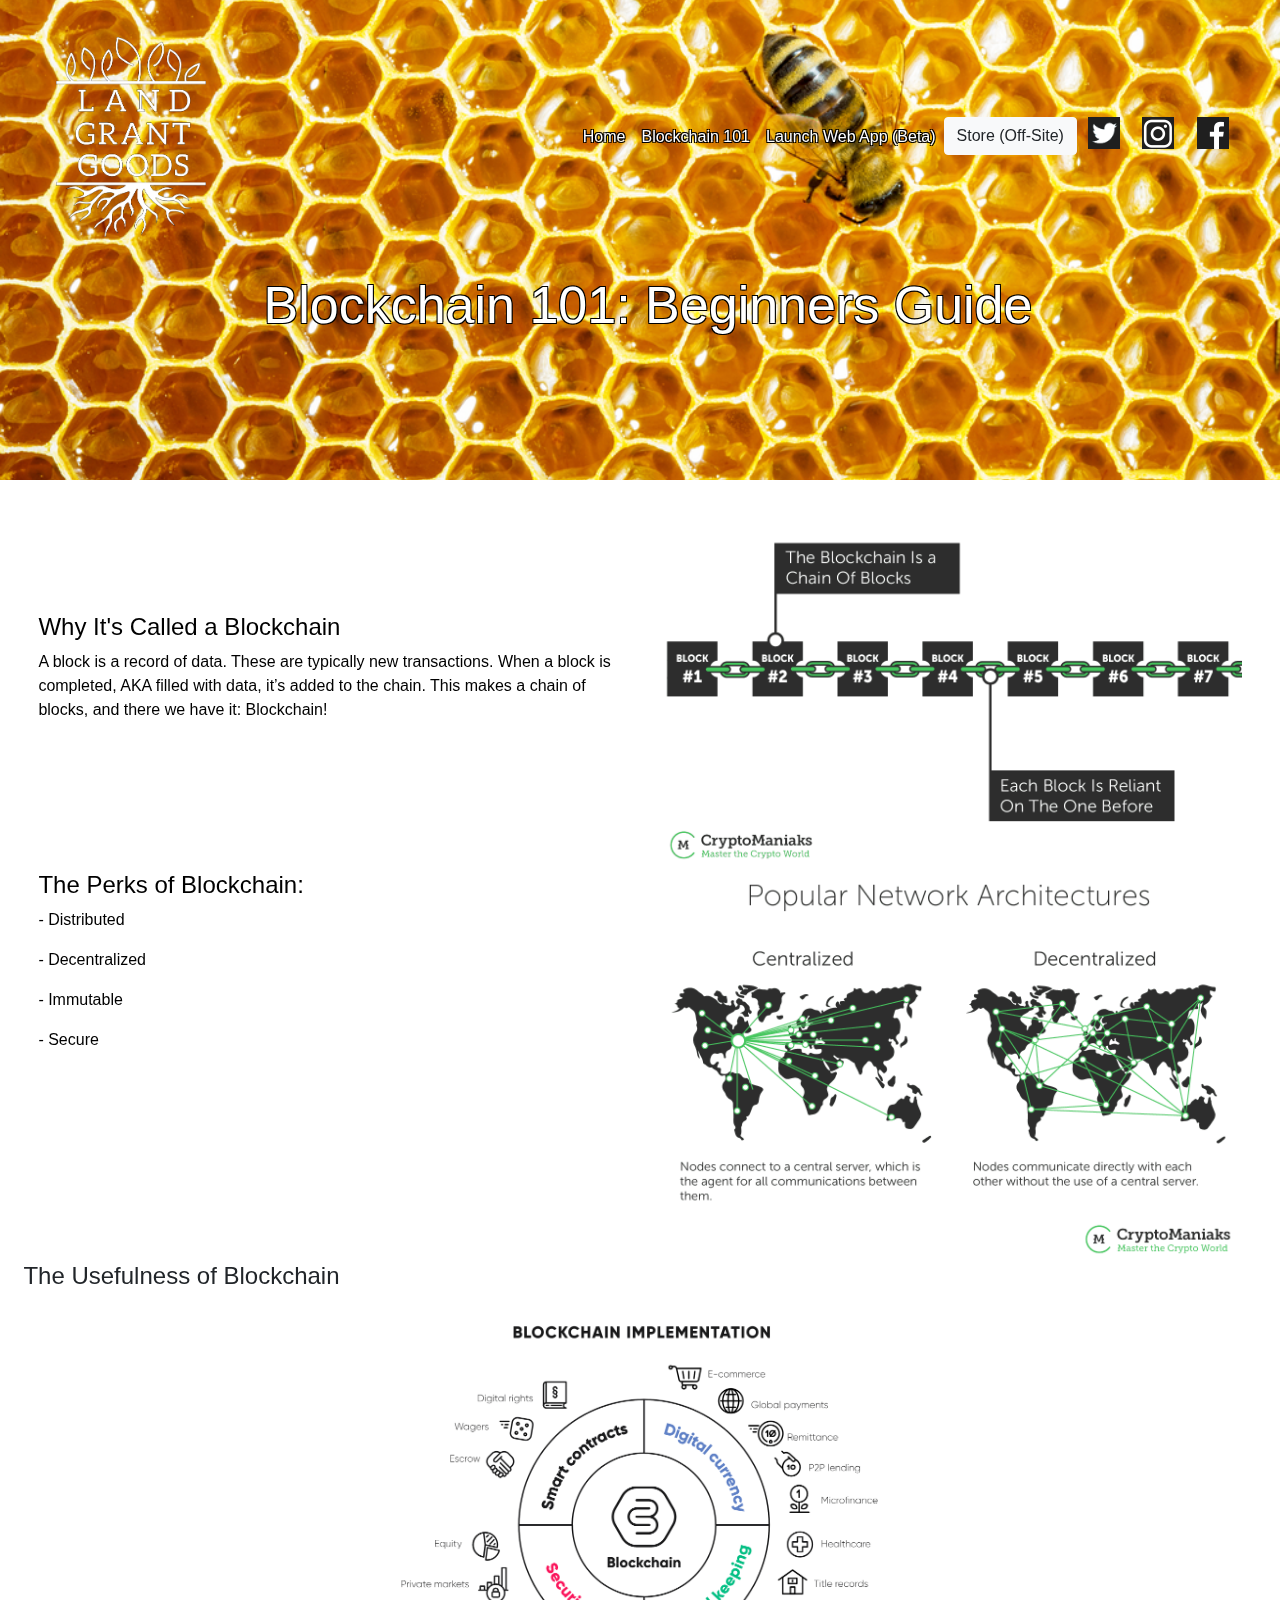
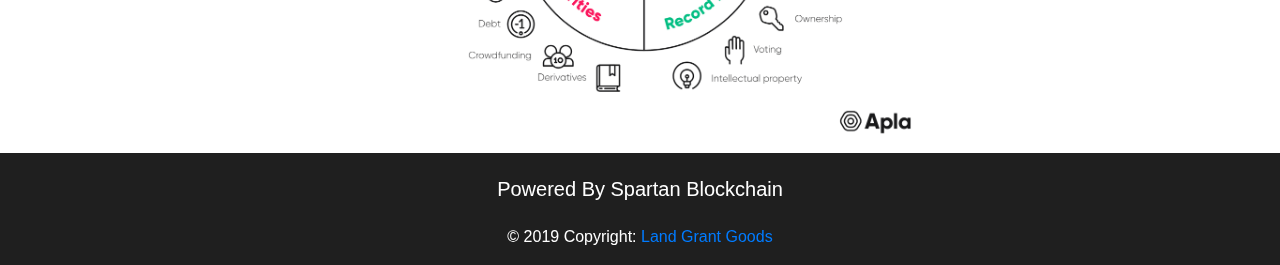
<file: blockchain101.html>
<!---AS.03--->

<!DOCTYPE html>
<html>
	<head>

		<meta charset="utf-8">
		<meta name="viewport" content="width=device-width, initial-scale=1, shrink-to-fit=no">
		<link rel="stylesheet" href="https://stackpath.bootstrapcdn.com/bootstrap/4.3.1/css/bootstrap.min.css" integrity="sha384-ggOyR0iXCbMQv3Xipma34MD+dH/1fQ784/j6cY/iJTQUOhcWr7x9JvoRxT2MZw1T" crossorigin="anonymous">
		
		<link rel="stylesheet" type="text/css" href="css/index.css">
		
		<title>Land Grant Foods Honey Jar Access</title>

	</head>
	
	<body>

		<div class="parallax-window nav-bar-additional" data-parallax="scroll" data-image-src="images/blockchain101/top-page-mockup/honey_comb.jpg">
				
				<nav class="navbar navbar-dark navbar-expand-lg navbar-transparent">
				 	<a class="navbar-brand" href="#">
				 		<!--- proper ratio for logo is 757 width 1005 height no unit. Nav bar logo --->
				   		<img href="index.html" src="images/logo.png" class="lgg-logo">
				 	</a>

				 	<!--- This button appears when the page goes to mobile or mid-tablet sizes. Condenses navbar. --->
					<button class="navbar-toggler" type="button" data-toggle="collapse" data-target="#navbarNavAltMarkup" aria-controls="navbarNavAltMarkup" aria-expanded="false" aria-label="Toggle navigation">
    				<span class="navbar-toggler-icon"></span>
  					</button>

					<div class="collapse navbar-collapse justify-content-end" id="navbarNavAltMarkup">
					<div class="navbar-nav">
						<!--- This  handles the links on the nav bar --->
					  <a class="nav-item nav-link active outlined-text" href="index.html">Home <span class="sr-only">(current)</span></a>
					  <a class="nav-item nav-link active outlined-text" href="blockchain101.html">Blockchain 101</a>
					  <a class="nav-item nav-link active outlined-text" href="http://localhost:4200/" target="_blank">Launch Web App (Beta)</a>
						<div id="header_button"> <button onclick="location.href='https://www.landgrantgoods.com/'" type="button" class="btn btn-light">Store (Off-Site)</button> </div>
						<!--- Need a transparent white icon: <a href="#"><img class="icon-format" src="images/mail_icon.png"></a> --->
						<!-- the style on these makes the backgrounds the LGG grey on their og site --->
					    <a href="https://twitter.com/landgrantgoods" class="d-lg-block"><img class="icon-format" style="background-color: rgb(31,31,31);" src="images/twitter_icon_resize.png"></a>
					    <a href="https://www.instagram.com/landgrantgoods/" class="d-lg-block"><img class="icon-format" style="background-color: rgb(31,31,31);" src="images/ig_logo.png"></a>
					    <a href="https://www.facebook.com/landgrantgoods/" class="d-lg-block"><img class="icon-format" style="background-color: rgb(31,31,31);" src="images/facebook_logo.png"></a>

					</div>
			<!-- This  div is for <div class="collapse navbar-collapse justify-content-end" id="navbarNavAltMarkup">, and the div above is for the div above that --->
					</div>
				</nav>

			<div class="container-fluid">
				<div class="row justify-content-center" style="padding-top: 1.5rem;">
					<div class="col-lg-2 col-md-3"> </div>
					<div class="col-lg-8 col-md-6 white-font outlined-text" style="text-align: center"><h1 class="parallax-title"> Blockchain 101: Beginners Guide </h1></div>
					<div class="col-lg-2 col-md-3"> </div>
				</div>
			</div>
		<!-- End of first parallax --->	


	<!--- Blockchain Information Starts Here --->

			</div>

		<div class="container-fluid blockchain101-body white-background">
			<div class="row" style="padding: 3rem, 3rem, 3rem, 3rem;">
				<div class="col-lg-6 col-md-6 black-font center-vertical" style="text-align: left;">

						<!-- This allows the object to be centered next to the image, but still have indiv lines (Alpha usage) --->
						<div class="container-fluid white-background">
							<div class="row">
								<h4>Why It's Called a Blockchain</h4> 
								<p>A block is a record of data. These are typically new transactions. When a block is completed, AKA filled with data, it’s added to the chain. This makes a chain of blocks, and there we have it: Blockchain!</p>
							</div>
						</div>

				</div>

				<div class="col-lg-6 col-md-6 black-font" style="text-align: left;">
					<img class="img-fluid" src="images/blockchain101/chain_of_blocks.png">
				</div>
			</div>

			<!-- Next Row 2-->
			<div class="row" style="padding: 3rem, 3rem, 3rem, 3rem;">
				<div class="col-lg-6 col-md-6 black-font" style="text-align: left;">

								<h4>The Perks of Blockchain:</h4> 
								<p>-  Distributed</p>
								<p>-  Decentralized</p>
								<p>-  Immutable</p>
								<p>-  Secure</p>


				</div>

				<div class="col-lg-6 col-md-6 black-font" style="text-align: left;">
					<img class="img-fluid" src="images/blockchain101/centralized_vs_decentralized.png">
				</div>
			</div>

			<!-- Next Row 3-->
			<div class="row" style="padding: 3rem, 3rem, 3rem, 3rem;">
				<div class="" style="text-align: left;">

						<!-- This allows the object to be centered next to the image, but still have indiv lines --->
					<div class="container-fluid white-background">
						<div class="row">
							<h4>The Usefulness of Blockchain</h4> 
						</div>
						<div class="row justify-content-center">
							<div class="col-lg-6 col-md-6 black-font" style="text-align: left;">
								<img class="img-fluid" src="images/blockchain101/blockchain_use_cases.png">
							</div>
						</div>
					</div>
				</div>



							
			</div>

			</div>

	<!-- Footer -->
	<footer class="page-footer custom-footer font-small blue pt-4">
	    <!-- Footer Links -->
	    <div class="container-fluid text-center text-md-left">
	      <!-- Grid row -->
	      <div class="row justify-content-center">
	        <!-- Grid column -->
	        <div class="">
	          <!-- Content -->
	          <a href="https://spartanblockchain.org" style="color: white"><h5 class="">Powered By Spartan Blockchain</h5></a>
	        </div>
	        <!-- Grid column -->
	        <hr class="clearfix w-100 d-md-none pb-3">
	      </div>
	      <!-- Grid row -->
	    </div>
	    <!-- Footer Links -->

	    <!-- Copyright -->
	    <div class="footer-copyright text-center py-3 white-font">© 2019 Copyright:
	      <a href="https://www.landgrantgoods.com/"> Land Grant Goods </a>
	    </div>
	    <!-- Copyright -->

	</footer>
	 <!-- Footer -->
	<script src="https://ajax.googleapis.com/ajax/libs/jquery/1.11.0/jquery.min.js"></script>
	<script src="js/parallax.js"></script>

	<script src="https://code.jquery.com/jquery-3.3.1.slim.min.js" integrity="sha384-q8i/X+965DzO0rT7abK41JStQIAqVgRVzpbzo5smXKp4YfRvH+8abtTE1Pi6jizo" crossorigin="anonymous"></script>
	<script src="https://cdnjs.cloudflare.com/ajax/libs/popper.js/1.14.7/umd/popper.min.js" integrity="sha384-UO2eT0CpHqdSJQ6hJty5KVphtPhzWj9WO1clHTMGa3JDZwrnQq4sF86dIHNDz0W1" crossorigin="anonymous"></script>
	<script src="https://stackpath.bootstrapcdn.com/bootstrap/4.3.1/js/bootstrap.min.js" integrity="sha384-JjSmVgyd0p3pXB1rRibZUAYoIIy6OrQ6VrjIEaFf/nJGzIxFDsf4x0xIM+B07jRM" crossorigin="anonymous"></script>
	
	<!--- Script for QR Code --->
	<script type="text/javascript">
		function openQRCamera(node) {
		  var reader = new FileReader();
		  reader.onload = function() {
		    node.value = "";
		    qrcode.callback = function(res) {
		      if(res instanceof Error) {
		        alert("No QR code found. Please make sure the QR code is within the camera's frame and try again.");
		      } else {
		        node.parentNode.previousElementSibling.value = res;
		      }
		    };
		    qrcode.decode(reader.result);
		  };
		  reader.readAsDataURL(node.files[0]);
		}

		function showQRIntro() {
		  return confirm("Use your camera to take a picture of a QR code.");
		}
	</script>

	</body>
</html>
<!-- <h1 class="removefirstheaderspacing"></h1> -->
</file>
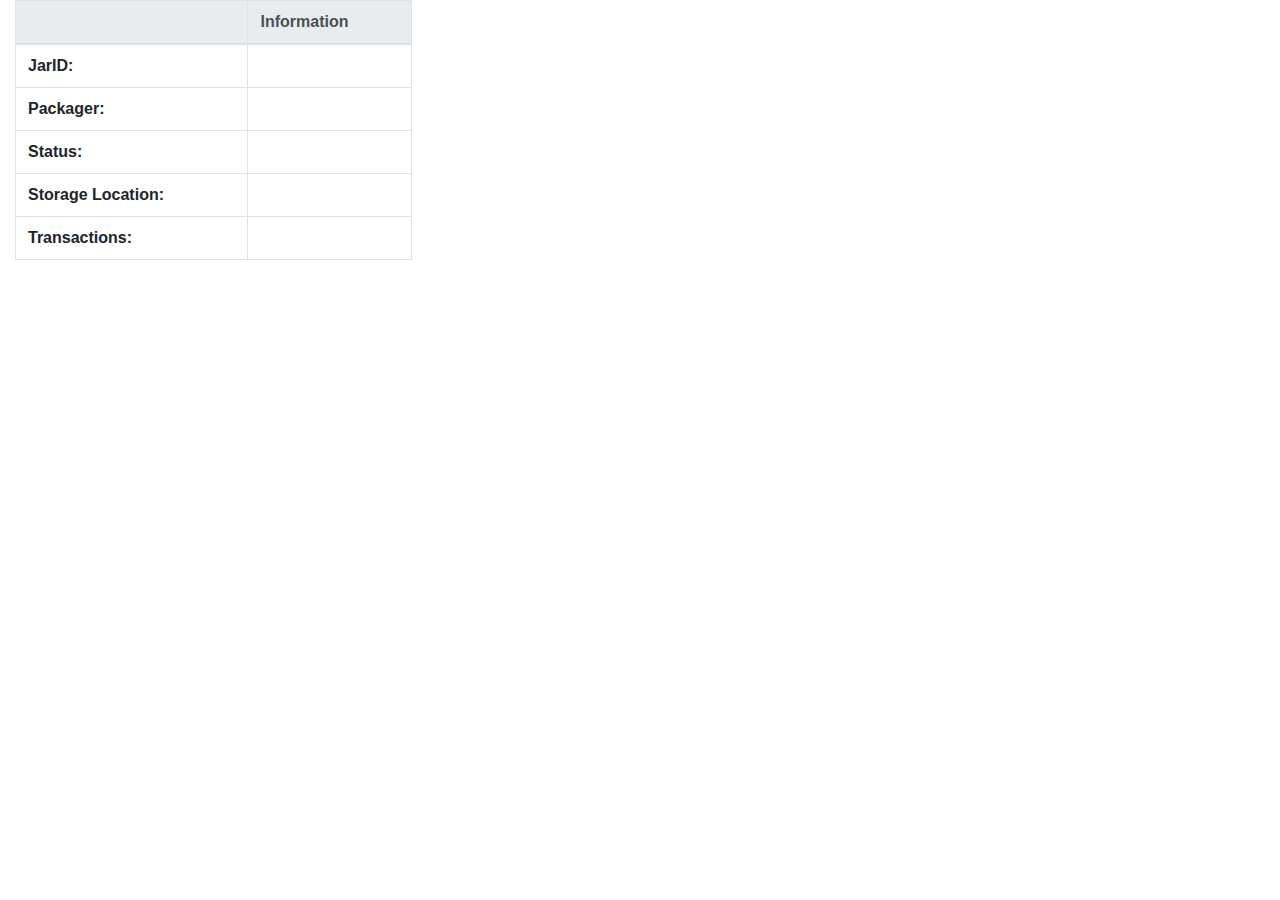
<file: QueryFetching.html>
<Doctpye html>
<html>
	<head>
		<title>Test page for Hyperledger Querying</title>
		<link rel="stylesheet" href="https://stackpath.bootstrapcdn.com/bootstrap/4.3.1/css/bootstrap.min.css" integrity="sha384-ggOyR0iXCbMQv3Xipma34MD+dH/1fQ784/j6cY/iJTQUOhcWr7x9JvoRxT2MZw1T" crossorigin="anonymous">
	</head>

	<body>

<script src="http://ajax.googleapis.com/ajax/libs/jquery/1.9.1/jquery.min.js"></script>
<!-- <script language="JavaScript" type="text/javascript">
	var staticUrl = 'http://localhost:3000/api/org.sbs.supplychain.honeyJar';
	$.getJSON(staticUrl, function(data) {
	console.log("This is an example of a static JSON file being served by a web server.")
	console.log(data[0]);
});
</script> -->
		<!-- <div id="displayed"> </div>
		<script>
			document.getElementById("displayed").innerHTML = responseHTML.innerHTML;
		</script> -->
	<div class="table-responsive col-4">
		<table class="table table-bordered">
			<thead class="thead-light">
			<tr>
				<th scope="col"></th>
				<th scope="col">Information</th>
			</tr>
			</thead>

			<tbody>
			<tr>
				<th scope="row">JarID:</th>
				<td id="jarId"></td>
			</tr>
			<tr>
				<th scope="row">Packager:</th>
				<td id="packager"></td>
			</tr>
			<tr>
				<th scope="row">Status:</th>
				<td id="status"></td>
			</tr>
			<tr>
				<th scope="row">Storage Location:</th>
				<td id="storageLocation"></td>
			</tr>
			<tr>
				<th scope="row">Transactions:</th>
				<td id="transactions"></td>
			</tr>
			</tbody>
		</table>
	</div>


		 <!-- <h1>Honey Jar Data</h1>
		 <div>
		 	<ul style="list-style-type: none;">
		 		<li>
		 			<p>Jar Id:</p>
		 			<p id="jarId"></p>
		 		</li>
		 		<li>
		 			<p>Packager:</p>
		 			<p id="packager"></p>
		 		</li>
		 		<li>
		 			<p>Status:</p>
		 			<p id="status"></p>
		 		</li>
		 		<li>
		 			<p>Storage Location:</p>
		 			<p id="storageLocation"></p>
		 		</li>
		 		<li>
		 			<p>Transactions:</p>
		 			<p id="transactions"></p>
		 		</li>
		 	</ul>
		 </div> -->


		<script>
			// These have the variable values assigned to them
			const jarIDValueDisplay = document.getElementById('jarId');
			const packagerValueDisplay = document.getElementById('packager');
			const statusValueDisplay = document.getElementById('status');
			const storageLocationValueDisplay = document.getElementById('storageLocation');
			const transactionsValueDisplay = document.getElementById('transactions');
  			var url = 'http://localhost:3000/api/org.sbs.supplychain.honeyJar'; // Get 10 random users
			  
			function fixValue(object) {
			  	for (var value in object){
			    	if (object.hasOwnProperty(value)){
			    		return object;
			    	}
			    	}

			    	return "None"
			  }

			fetch(url)
			.then((resp) => resp.json())
			.then(function(data) {
				let consumerData = data[0]; // Pulls first dictionary from list, so uses top result.
				// Pulls all data for variables to be displayed
				var jarId = fixValue(consumerData.jarId);
				var packager = fixValue(consumerData.packager);
				var status = fixValue(consumerData.status);
				var storageLocation = fixValue(consumerData.storageLocation);
				var transactions = fixValue(consumerData.transactions);
				//Undisplayed variables I think are better to display, but the communication has been poor so I don't know.
				// var batch
				// var timeStamp
				// var sourcingLocation
				// var dateTime = info.

				// Populates with data
				jarIDValueDisplay.innerHTML = `${jarId}`;
				packagerValueDisplay.innerHTML = `${packager}`;
				statusValueDisplay.innerHTML = `${status}`;
				storageLocationValueDisplay.innerHTML = `${storageLocation}`;
				transactionsValueDisplay.innerHTML = `${transactions}`;
				})
			.catch(
				function(error) {
			    console.log(error)
			}); 
		</script>
		
	<!-- <h1>Honey Jar Data</h1>
		<ul id="batchData"></ul>

		<script type="text/javascript">

			// URL = http://localhost:3000/api/org.sbs.supplychain.honeyJar/${id}
			  function createNode(element) {
			    return document.createElement(element); // Create the type of element you pass in the parameters: Unnecessary
			  }

			  function append(parent, el) {
			    return parent.appendChild(el); // Append the second parameter(element) to the first one
			  }

			const ul = document.getElementById('batchData');
			var queryURL = 'http://localhost:3000/api/org.sbs.supplychain.honeyJar'

			fetch(queryURL)
			.then((resp) => resp.json()) //sets type/transforms to json
			.then(function(data) {

				// Function maps through id's
				return data.map(function(info) {
					let li = document.createElement('span'); // Makes a list with a span inside

				var jarId = info.jarId;
				var packager = info.packager;
				var status = info.status;
				var storageLocation = info.storageLocation;
				var transactions = info.transactions;
				// Adds the above. variables to the span below
				span.innerHTML = `${jarId} ${packager} ${status} ${storageLocation} ${transactions}`;
				append(ul, li);
				})				
				// var batch
				// var timeStamp
				// var sourcingLocation
				// var dateTime = info.
			})
			.catch(function(error) {
			    console.log(error)
			});

		</script> -->

	</body>


</html>
</file>
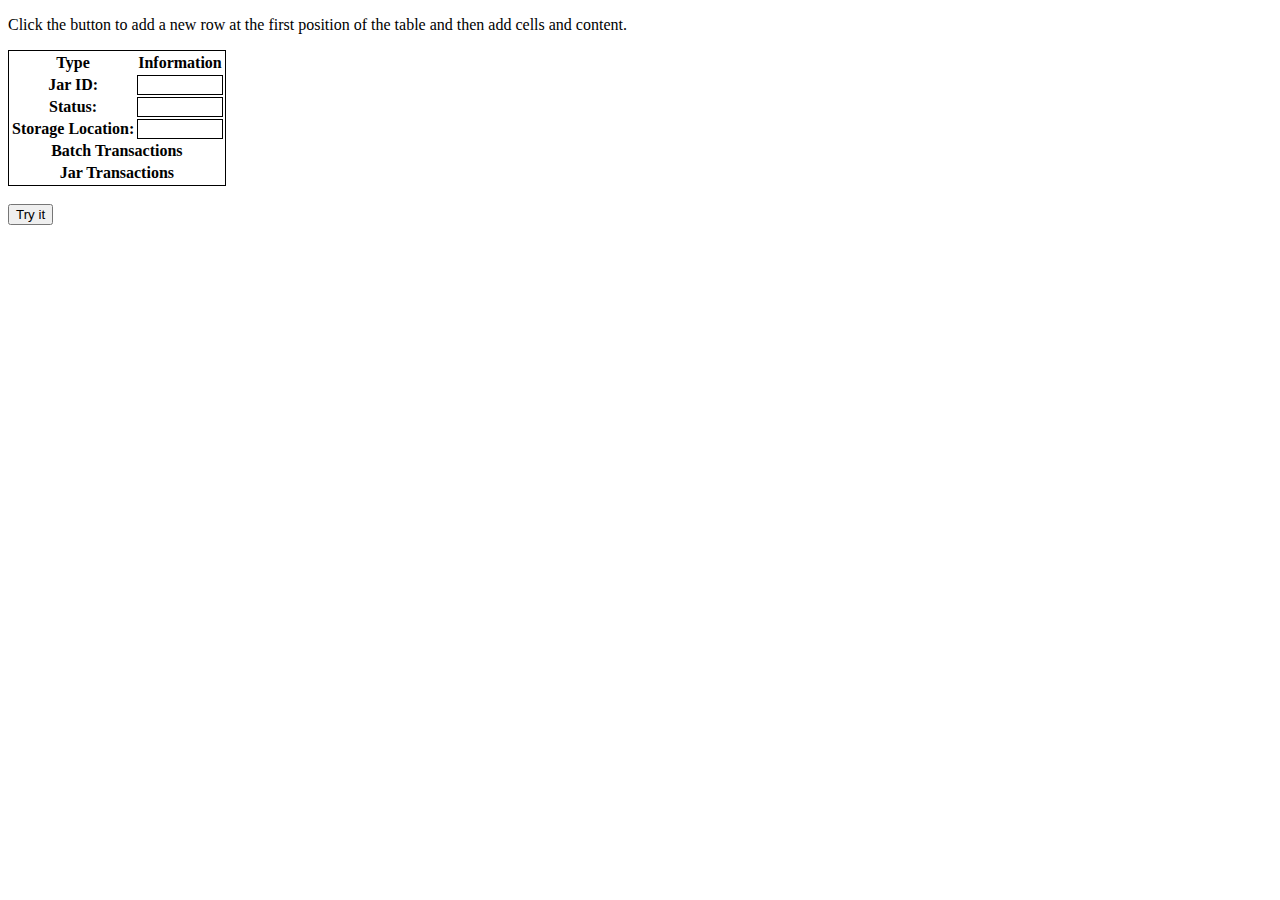
<file: TestingTableLoading.html>
<!DOCTYPE html>
<html>
<head>
<style>
table, td {
  border: 1px solid black;
}
</style>
</head>
<body>

<p>Click the button to add a new row at the first position of the table and then add cells and content.</p>

<table class="table table-bordered" id="dataTable">
								<!--Main-->
								<thead class="thead-light">
								<tr>
									<th scope="col">Type</th>
									<th scope="col">Information</th>
								</tr>
								</thead>

								<tbody>
								<tr>
									<th scope="row">Jar ID:</th>
									<td id="jarIdId"></td>
								</tr>
								<tr>
									<th scope="row">Status:</th>
									<td id="statusId"></td>
								</tr>
								<tr>
									<th scope="row">Storage Location:</th>
									<td id="storageLocationId"></td>
								</tr>

<!--Batch Data-->				<!--Batch Data-->
								<thead class="thead-light">
									<tr>
										<th class="justify-content-center" colspan="2" scope="col">Batch Transactions</th>
									</tr>
								</thead>
								<tbody id=batchBody>
									<!-- Data From Jar related JSON goes here -->
								<tbody>

<!--Jar Data-->					<!-- Jar Data-->
								<thead class="thead-light">
									<tr>
										<th class="justify-content-center" colspan="2" scope="col">Jar Transactions</th>
									</tr>
								</thead>
								<tbody>
									<!-- Data From Jar related JSON goes here.-->
								</tbody>
</table>
<br>

<button onclick="myFunction()">Try it</button>

<script>
function myFunction() {
  var table = document.getElementById("batchBody");
  var row = table.insertRow(0);
  var cell1 = row.insertCell(0);
  cell1.innerHTML = "NEW CELL1";

}
</script>

</body>
</html>
</file>
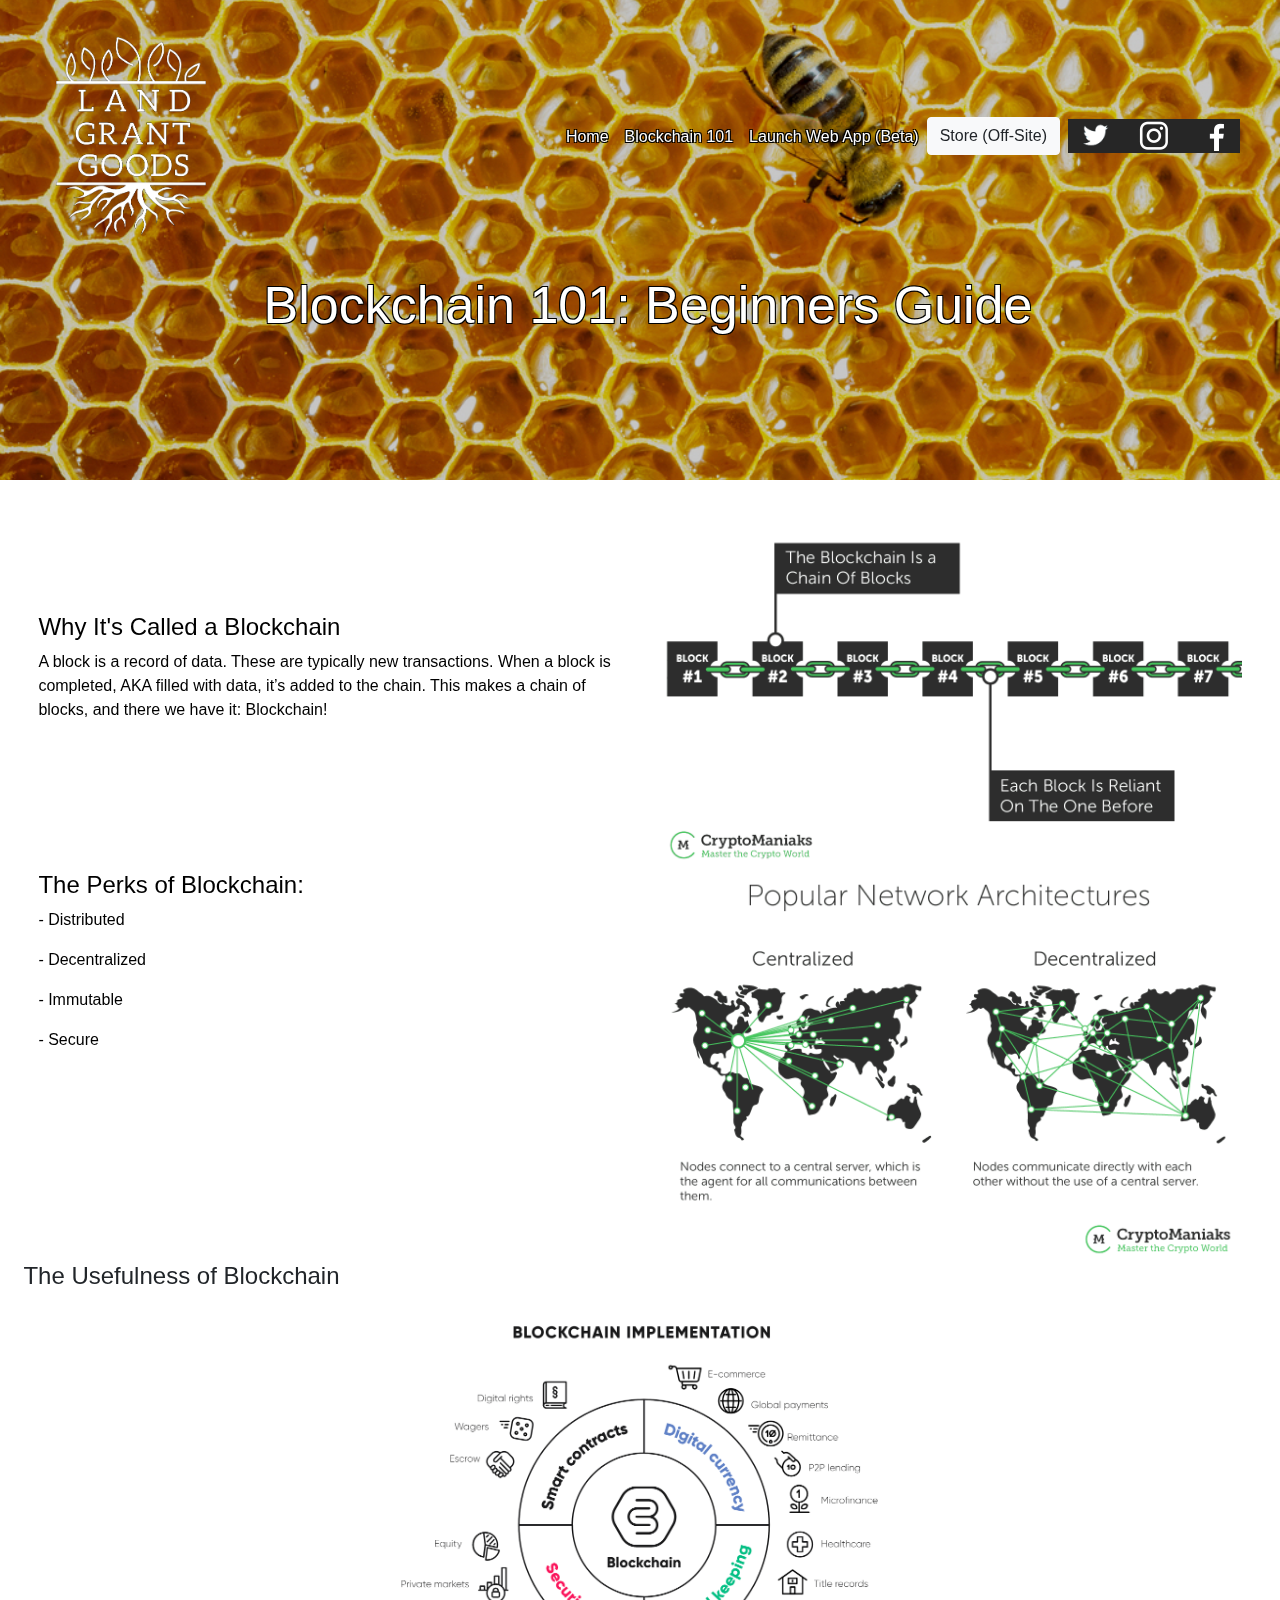
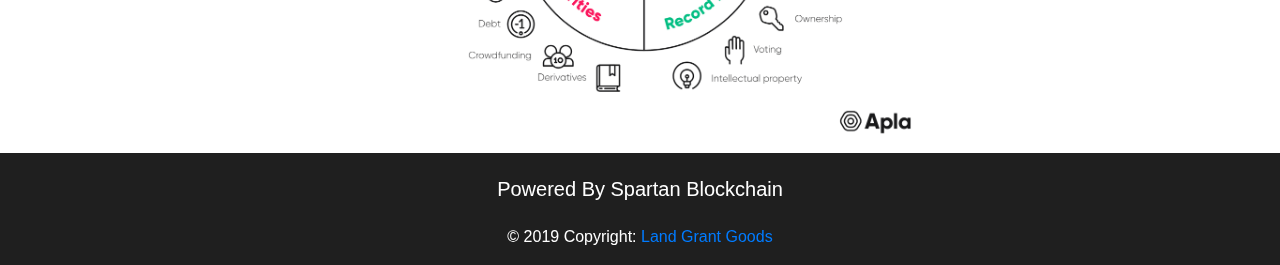
<file: NextVersion-ForExtension/blockchain101.html>
<!---AS.03--->

<!DOCTYPE html>
<html>
	<head>

		<meta charset="utf-8">
		<meta name="viewport" content="width=device-width, initial-scale=1, shrink-to-fit=no">
		<link rel="stylesheet" href="https://stackpath.bootstrapcdn.com/bootstrap/4.3.1/css/bootstrap.min.css" integrity="sha384-ggOyR0iXCbMQv3Xipma34MD+dH/1fQ784/j6cY/iJTQUOhcWr7x9JvoRxT2MZw1T" crossorigin="anonymous">
		
		<link rel="stylesheet" type="text/css" href="css/index.css">
		
		<title>Land Grant Foods Honey Jar Access</title>

	</head>
	
	<body>

		<div class="parallax-window nav-bar-additional" data-parallax="scroll" data-image-src="images/blockchain101/top-page-mockup/honey_combDark.jpg">
				
				<nav class="navbar navbar-dark navbar-expand-lg navbar-transparent">
				 	<a class="navbar-brand" href="#">
				 		<!--- proper ratio for logo is 757 width 1005 height no unit. Nav bar logo --->
				   		<img href="index.html" src="images/logo.png" class="lgg-logo">
				 	</a>

				 	<!--- This button appears when the page goes to mobile or mid-tablet sizes. Condenses navbar. --->
					<button class="navbar-toggler" type="button" data-toggle="collapse" data-target="#navbarNavAltMarkup" aria-controls="navbarNavAltMarkup" aria-expanded="false" aria-label="Toggle navigation">
    				<span class="navbar-toggler-icon"></span>
  					</button>

					<div class="collapse navbar-collapse justify-content-end" id="navbarNavAltMarkup">
					<div class="navbar-nav">
						<!--- This  handles the links on the nav bar --->
					  <a class="nav-item nav-link active outlined-text" href="index.html">Home <span class="sr-only">(current)</span></a>
					  <a class="nav-item nav-link active outlined-text" href="blockchain101.html">Blockchain 101</a>
					  <a class="nav-item nav-link active outlined-text" href="http://localhost:4200/" target="_blank">Launch Web App (Beta)</a>
						<div id="header_button"> <button onclick="location.href='https://www.landgrantgoods.com/'" type="button" class="btn btn-light">Store (Off-Site)</button> </div>
						<!--- Need a transparent white icon: <a href="#"><img class="icon-format" src="images/mail_icon.png"></a> --->
						<!-- the style on these makes the backgrounds the LGG grey on their og site --->
						<div style="padding-top: 0rem; padding-bottom: 0rem; padding-left: 0.5rem;">
							<div class="grey-background align-middle" style="margin-top: .1rem; padding-bottom: .15rem;">
							    <li class="inline-links"><a href="https://twitter.com/landgrantgoods" class="d-lg-block"><img class="icon-format" src="images/twitter_icon_resize.png"></a></li>
							    <li class="inline-links"><a href="https://www.instagram.com/landgrantgoods/" class="d-lg-block"><img class="icon-format" src="images/ig_logo.png"></a></li>
							    <li class="inline-links"><a href="https://www.facebook.com/landgrantgoods/" class="d-lg-block"><img class="icon-format" src="images/facebook_logo.png"></a></li>
						    </div>
						</div>
					</div>
			<!-- This  div is for <div class="collapse navbar-collapse justify-content-end" id="navbarNavAltMarkup">, and the div above is for the div above that --->
					</div>
				</nav>

			<div class="container-fluid">
				<div class="row justify-content-center" style="padding-top: 1.5rem;">
					<div class="col-lg-2 col-md-3"> </div>
					<div class="col-lg-8 col-md-6 white-font outlined-text" style="text-align: center"><h1 class="parallax-title"> Blockchain 101: Beginners Guide </h1></div>
					<div class="col-lg-2 col-md-3"> </div>
				</div>
			</div>
		<!-- End of first parallax --->	


	<!--- Blockchain Information Starts Here --->

			</div>

		<div class="container-fluid blockchain101-body white-background">
			<div class="row" style="padding: 3rem, 3rem, 3rem, 3rem;">
				<div class="col-lg-6 col-md-6 black-font center-vertical" style="text-align: left;">

						<!-- This allows the object to be centered next to the image, but still have indiv lines (Alpha usage) --->
						<div class="container-fluid white-background">
							<div class="row">
								<h4>Why It's Called a Blockchain</h4> 
								<p>A block is a record of data. These are typically new transactions. When a block is completed, AKA filled with data, it’s added to the chain. This makes a chain of blocks, and there we have it: Blockchain!</p>
							</div>
						</div>

				</div>

				<div class="col-lg-6 col-md-6 black-font" style="text-align: left;">
					<img class="img-fluid" src="images/blockchain101/chain_of_blocks.png">
				</div>
			</div>

			<!-- Next Row 2-->
			<div class="row" style="padding: 3rem, 3rem, 3rem, 3rem;">
				<div class="col-lg-6 col-md-6 black-font" style="text-align: left;">

								<h4>The Perks of Blockchain:</h4> 
								<p>-  Distributed</p>
								<p>-  Decentralized</p>
								<p>-  Immutable</p>
								<p>-  Secure</p>


				</div>

				<div class="col-lg-6 col-md-6 black-font" style="text-align: left;">
					<img class="img-fluid" src="images/blockchain101/centralized_vs_decentralized.png">
				</div>
			</div>

			<!-- Next Row 3-->
			<div class="row" style="padding: 3rem, 3rem, 3rem, 3rem;">
				<div class="" style="text-align: left;">

						<!-- This allows the object to be centered next to the image, but still have indiv lines --->
					<div class="container-fluid white-background">
						<div class="row">
							<h4>The Usefulness of Blockchain</h4> 
						</div>
						<div class="row justify-content-center">
							<div class="col-lg-6 col-md-6 black-font" style="text-align: left;">
								<img class="img-fluid" src="images/blockchain101/blockchain_use_cases.png">
							</div>
						</div>
					</div>
				</div>



							
			</div>

			</div>

	<!-- Footer -->
	<footer class="page-footer custom-footer font-small blue pt-4">
	    <!-- Footer Links -->
	    <div class="container-fluid text-center text-md-left">
	      <!-- Grid row -->
	      <div class="row justify-content-center">
	        <!-- Grid column -->
	        <div class="">
	          <!-- Content -->
	          <a href="https://spartanblockchain.org" style="color: white"><h5 class="">Powered By Spartan Blockchain</h5></a>
	        </div>
	        <!-- Grid column -->
	        <hr class="clearfix w-100 d-md-none pb-3">
	      </div>
	      <!-- Grid row -->
	    </div>
	    <!-- Footer Links -->

	    <!-- Copyright -->
	    <div class="footer-copyright text-center py-3 white-font">© 2019 Copyright:
	      <a href="https://www.landgrantgoods.com/"> Land Grant Goods </a>
	    </div>
	    <!-- Copyright -->

	</footer>
	 <!-- Footer -->
	<script src="https://ajax.googleapis.com/ajax/libs/jquery/1.11.0/jquery.min.js"></script>
	<script src="js/parallax.js"></script>

	<script src="https://code.jquery.com/jquery-3.3.1.slim.min.js" integrity="sha384-q8i/X+965DzO0rT7abK41JStQIAqVgRVzpbzo5smXKp4YfRvH+8abtTE1Pi6jizo" crossorigin="anonymous"></script>
	<script src="https://cdnjs.cloudflare.com/ajax/libs/popper.js/1.14.7/umd/popper.min.js" integrity="sha384-UO2eT0CpHqdSJQ6hJty5KVphtPhzWj9WO1clHTMGa3JDZwrnQq4sF86dIHNDz0W1" crossorigin="anonymous"></script>
	<script src="https://stackpath.bootstrapcdn.com/bootstrap/4.3.1/js/bootstrap.min.js" integrity="sha384-JjSmVgyd0p3pXB1rRibZUAYoIIy6OrQ6VrjIEaFf/nJGzIxFDsf4x0xIM+B07jRM" crossorigin="anonymous"></script>
	
	<!--- Script for QR Code --->
	<script type="text/javascript">
		function openQRCamera(node) {
		  var reader = new FileReader();
		  reader.onload = function() {
		    node.value = "";
		    qrcode.callback = function(res) {
		      if(res instanceof Error) {
		        alert("No QR code found. Please make sure the QR code is within the camera's frame and try again.");
		      } else {
		        node.parentNode.previousElementSibling.value = res;
		      }
		    };
		    qrcode.decode(reader.result);
		  };
		  reader.readAsDataURL(node.files[0]);
		}

		function showQRIntro() {
		  return confirm("Use your camera to take a picture of a QR code.");
		}
	</script>

	</body>
</html>
<!-- <h1 class="removefirstheaderspacing"></h1> -->
</file>
<file: css/index.css>
/*
Notes:
- Nav bar formatting is below and commented

 */
body{
    background-color: rgb(31, 31, 31);
}

/* div handling classes */
.white-background {
    background-color: white;
}

.parallax-window {
    min-height: 30rem;
    background: rgba(0, 0, 0, 0); /* or use transparent */
}

/* Text  Handling Classes */
.white-font{
    color: white;
}

.black-font{
    color: black !important;
}

.bold{
    font-weight: bold
}

input{
    font-size:14pt
}

.vertical-align {
    vertical-align: middle;
}

/* Handles QR Code scanner */
.qrcode-text {
    padding-right: 1.7em;
    margin-right: 0;
    vertical-align: middle;
}

.qrcode-text-btn {
    display: inline-block;
    height: 1em;
    width: 1em;
    background: url("http://dab1nmslvvntp.cloudfront.net/wp-content/uploads/2017/07/1499401426qr_icon.svg") 50% 50% no-repeat;
    cursor: pointer;
}

.qrcode-text-btn > input[type=file] {
    position: absolute;
    overflow: hidden;
    width: 1px;
    height: 1px;
    opacity: 0;
}

.qrcode-text + .qrcode-text-btn {
    width: 1.7em;
    margin-left: -1.7em;
    vertical-align: middle;
}

.outlined-text {
    text-shadow:
        -1px -1px 0 #000,
        1px -1px 0 #000,
        -1px 1px 0 #000,
        1px 1px 0 #000;
}

/* Handles Blockchain101 Body */

.blockchain101-body{
    padding-left: 3%;
    padding-right: 3%;
}

.parallax-title {
    font-size: 3.25rem;
}
.center-vertical{
    display: flex;
    align-items: center;
}

/* Handles Footer */
.custom-footer{
    padding-top: 1.5rem !important;
    background-color: rgb(31, 31, 31);
}

/* Allows line breaks with  span then paragraph  tags; Unused atm*/
p span 
{
    display: block;
}
/*
.container-parallax{
    width: 100%;
    margin: 0;
    background: white;
    height: 100%;
}

.parallax1{
    background: url("../images/beeimage.jpg") no-repeat center;
    background-size: cover;
    background-attachment: fixed;
    height: 80rem;
}
/*

/*@font-face {
    font-family: rockwell;
    src: url('../fonts/rockwell/ROCK.TTF') format('TTF');
}

@font-face {
    font-family: rockwellbold;
    src: url('../fonts/rockwell/rockb.ttf') format('ttf');
    font-weight: bold;
}

.defaultfont {
    font-family: rockwell;
}

body {
	background-color: RGB(52,58,64);
	margin: 0;
	padding: 0;
}

.basicpadding {
    padding: 1rem;
}

.main-image {
    background-image: url("../images/personal.jpg");
    background-size: cover;
    height: 92vh;
}

.display-spacing {
    padding-left: 12%;
    padding-right: 12%;
}

.btn-spacing-half{
    margin-top: 50vh;}

.btn-sizing{
    min-width: 16rem;
}
*/

/* nav bar formatting below */
.lgg-logo{
        width: 150px;
        height: 200px;
}

.darken_image {
    zoom: 1;
    filter: alpha(opacity=50);
    opacity: 0.5;
}

.nav-bar-additional{
    padding-right: 1.5rem;
    padding-left: 2.5rem;
    padding-top: 1.5rem;
}

.grey-background{
    background-color: rgb(38,38,38); /* 31,31,31 is the old dark grey*/
}
 .center-horizontally{
     
 }
.inline-links{
display: inline-block;
}

.icon-format{
    height: 2rem;
    width: 2rem;
    background-color: rgba(43, 43, 43, 0);
    margin-left: .7rem;
    margin-right: .7rem;
}

@media only screen and (max-width: 540px) {
}

@media only screen and (max-width: 720px) {
    /* navbar */
    .lgg-logo{
        width: 75px;
        height: 100px;
    }

}

@media only screen and (max-width: 960px) {
    /* navbar */
    /*.lgg-logo{
        width: 75px;
        height: 100px;
    } */
}

@media only screen and (max-width: 1140px) {

}
</file>
<file: NextVersion-ForExtension/css/index.css>
/*
Notes:
- Nav bar formatting is below and commented

 */
body{
    background-color: rgb(31, 31, 31);
}

/* div handling classes */
.white-background {
    background-color: white;
}

.parallax-window {
    min-height: 30rem;
    background: rgba(0, 0, 0, 0); /* or use transparent */
}

/* Text  Handling Classes */
.white-font{
    color: white;
}

.black-font{
    color: black !important;
}

.bold{
    font-weight: bold
}

input{
    font-size:14pt
}

.vertical-align {
    vertical-align: middle;
}

/* Handles QR Code scanner */
.qrcode-text {
    padding-right: 1.7em;
    margin-right: 0;
    vertical-align: middle;
}

.qrcode-text-btn {
    display: inline-block;
    height: 1em;
    width: 1em;
    background: url("http://dab1nmslvvntp.cloudfront.net/wp-content/uploads/2017/07/1499401426qr_icon.svg") 50% 50% no-repeat;
    cursor: pointer;
}

.qrcode-text-btn > input[type=file] {
    position: absolute;
    overflow: hidden;
    width: 1px;
    height: 1px;
    opacity: 0;
}

.qrcode-text + .qrcode-text-btn {
    width: 1.7em;
    margin-left: -1.7em;
    vertical-align: middle;
}

.outlined-text {
    text-shadow:
        -1px -1px 0 #000,
        1px -1px 0 #000,
        -1px 1px 0 #000,
        1px 1px 0 #000;
}

/* Handles Blockchain101 Body */

.blockchain101-body{
    padding-left: 3%;
    padding-right: 3%;
}

.parallax-title {
    font-size: 3.25rem;
}
.center-vertical{
    display: flex;
    align-items: center;
}

/* Handles Footer */
.custom-footer{
    padding-top: 1.5rem !important;
    background-color: rgb(31, 31, 31);
}

/* Allows line breaks with  span then paragraph  tags; Unused atm*/
p span 
{
    display: block;
}
/*
.container-parallax{
    width: 100%;
    margin: 0;
    background: white;
    height: 100%;
}

.parallax1{
    background: url("../images/beeimage.jpg") no-repeat center;
    background-size: cover;
    background-attachment: fixed;
    height: 80rem;
}
/*

/*@font-face {
    font-family: rockwell;
    src: url('../fonts/rockwell/ROCK.TTF') format('TTF');
}

@font-face {
    font-family: rockwellbold;
    src: url('../fonts/rockwell/rockb.ttf') format('ttf');
    font-weight: bold;
}

.defaultfont {
    font-family: rockwell;
}

body {
	background-color: RGB(52,58,64);
	margin: 0;
	padding: 0;
}

.basicpadding {
    padding: 1rem;
}

.main-image {
    background-image: url("../images/personal.jpg");
    background-size: cover;
    height: 92vh;
}

.display-spacing {
    padding-left: 12%;
    padding-right: 12%;
}

.btn-spacing-half{
    margin-top: 50vh;}

.btn-sizing{
    min-width: 16rem;
}
*/

/* nav bar formatting below */
.lgg-logo{
        width: 150px;
        height: 200px;
}

.darken_image {
    zoom: 1;
    filter: alpha(opacity=50);
    opacity: 0.5;
}

.nav-bar-additional{
    padding-right: 1.5rem;
    padding-left: 2.5rem;
    padding-top: 1.5rem;
}

.grey-background{
    background-color: rgb(38,38,38); /* 31,31,31 is the old dark grey*/
}
 .center-horizontally{
     
 }
.inline-links{
display: inline-block;
}

.icon-format{
    height: 2rem;
    width: 2rem;
    background-color: rgba(43, 43, 43, 0);
    margin-left: .7rem;
    margin-right: .7rem;
}

@media only screen and (max-width: 540px) {
}

@media only screen and (max-width: 720px) {
    /* navbar */
    .lgg-logo{
        width: 75px;
        height: 100px;
    }

}

@media only screen and (max-width: 960px) {
    /* navbar */
    /*.lgg-logo{
        width: 75px;
        height: 100px;
    } */
}

@media only screen and (max-width: 1140px) {

}
</file>
